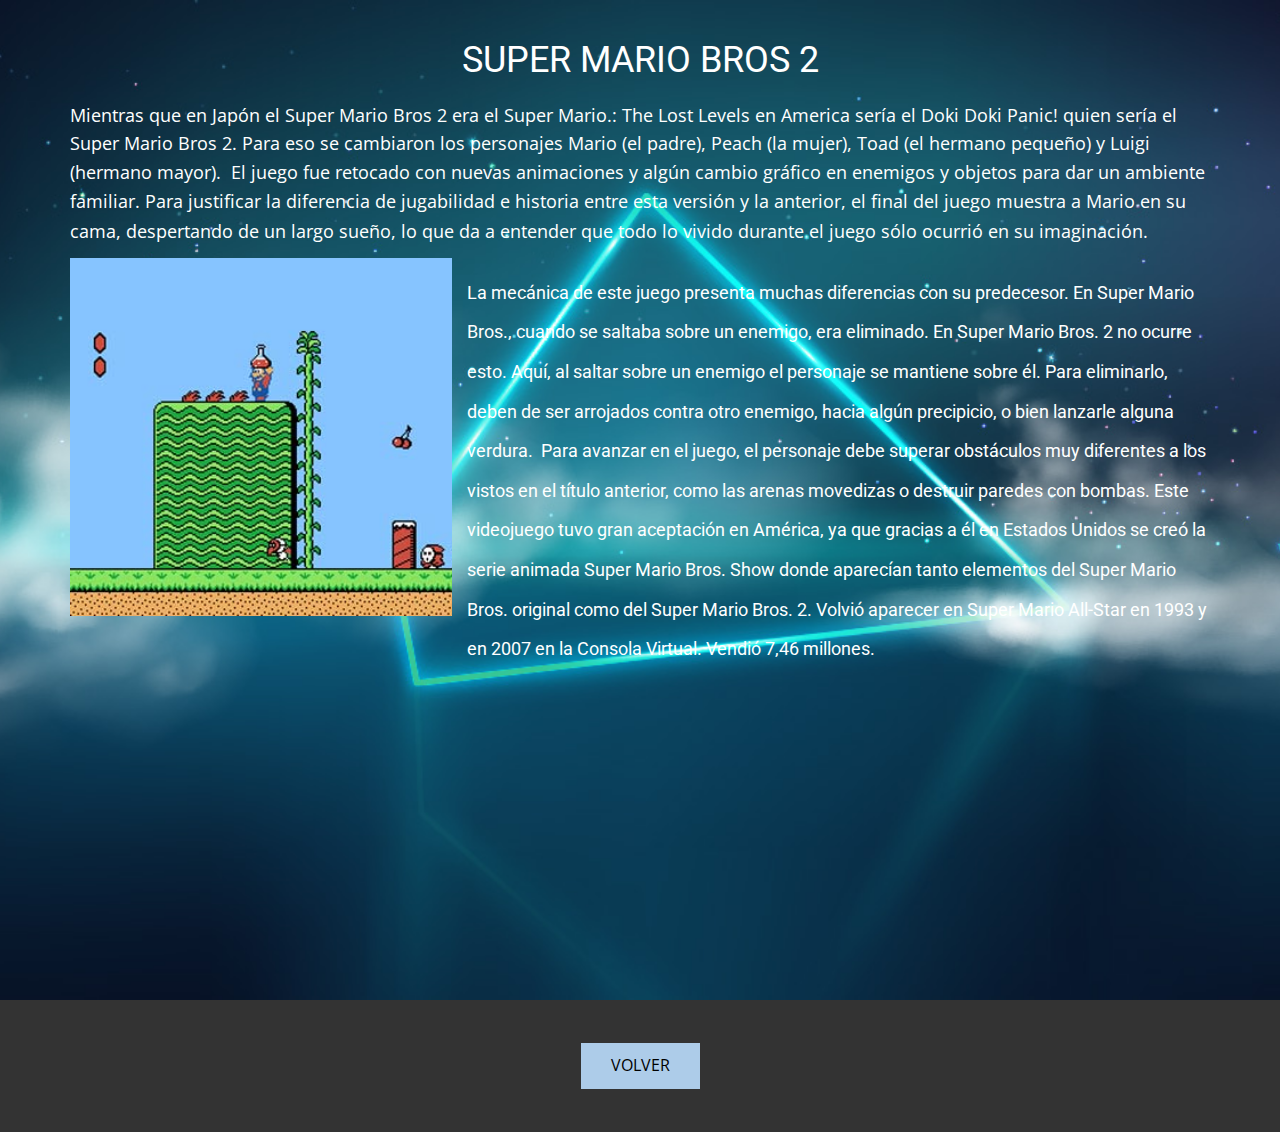
<file: index.html>
<!DOCTYPE html>
<html style="font-size: 16px;">
  <head>
    <meta name="viewport" content="width=device-width, initial-scale=1.0">
    <meta charset="utf-8">
    <meta name="keywords" content="SUPER MARIO BROS 2, La mecánica de este juego presenta muchas diferencias con su predecesor. En Super Mario Bros., cuando se saltaba sobre un enemigo, era eliminado. En Super Mario Bros. 2 no ocurre esto. Aquí, al saltar sobre un enemigo el personaje se mantiene sobre él. Para eliminarlo, deben de ser arrojados contra otro enemigo, hacia algún precipicio, o bien lanzarle alguna verdura. &nbsp;Para avanzar en el juego, el personaje debe superar obstáculos muy diferentes a los vistos en el título anterior, como las arenas movedizas o destruir paredes con bombas. Este videojuego tuvo gran aceptación en América, ya que gracias a él en Estados Unidos se creó la serie animada Super Mario Bros. Show donde aparecían tanto elementos del Super Mario Bros. original como del Super Mario Bros. 2. Volvió aparecer en Super Mario All-Star en 1993 y en 2007 en la Consola Virtual. Vendió 7,46 millones.">
    <meta name="description" content="">
    <meta name="page_type" content="np-template-header-footer-from-plugin">
    <title>Super Mario Bros 2</title>
    <link rel="stylesheet" href="nicepage.css" media="screen">
<link rel="stylesheet" href="Super-Mario-Bros-2.css" media="screen">
    <script class="u-script" type="text/javascript" src="jquery.js" defer=""></script>
    <script class="u-script" type="text/javascript" src="nicepage.js" defer=""></script>
    <meta name="generator" content="Nicepage 3.11.0, nicepage.com">
    <link id="u-theme-google-font" rel="stylesheet" href="https://fonts.googleapis.com/css?family=Roboto:100,100i,300,300i,400,400i,500,500i,700,700i,900,900i|Open+Sans:300,300i,400,400i,600,600i,700,700i,800,800i">
    
    
    
    <script type="application/ld+json">{
		"@context": "http://schema.org",
		"@type": "Organization",
		"name": "Site6",
		"url": "index.html"
}</script>
    <meta property="og:title" content="Super Mario Bros 2">
    <meta property="og:type" content="website">
    <meta name="theme-color" content="#478ac9">
    <link rel="canonical" href="index.html">
    <meta property="og:url" content="index.html">
  </head>
  <body data-home-page="Super-Mario-Bros-2.html" data-home-page-title="Super Mario Bros 2" class="u-body">
    <section class="u-clearfix u-image u-section-1" id="sec-d31a" data-image-width="1000" data-image-height="699">
      <div class="u-clearfix u-sheet u-sheet-1">
        <div class="fr-view u-align-center u-clearfix u-rich-text u-text u-text-1">
          <h2 style="text-align: center;">
            <span class="u-text-body-alt-color">SUPER MARIO BROS 2</span>
          </h2>
          <p style="text-align: left;">
            <span class="u-text-body-alt-color" style="font-size: 1.125rem;">Mientras que en Japón el Super Mario Bros 2 era el Super Mario.: The Lost Levels en America sería el Doki Doki Panic! quien sería el Super Mario Bros 2. Para eso se cambiaron los personajes Mario (el padre), Peach (la mujer), Toad (el hermano pequeño) y Luigi (hermano mayor). &nbsp;El juego fue retocado con nuevas animaciones y algún cambio gráfico en enemigos y objetos para dar un ambiente familiar. Para justificar la diferencia de jugabilidad e historia entre esta versión y la anterior, el final del juego muestra a Mario en su cama, despertando de un largo sueño, lo que da a entender que todo lo vivido durante el juego sólo ocurrió en su imaginación.</span>
            <span style="line-height: 2.0;">
              <img src="images/super-mario-bros-2-nes-potion.jpg" align="center" style="width: 382px;" class="fr-dii fr-fic fr-fil" width="335">&nbsp;
            </span>
          </p>
          <h2 style="text-align: left;">
            <span style="font-size: 1.125rem;">
              <span class="u-text-body-alt-color">La mecánica de este juego presenta muchas diferencias con su predecesor. En Super Mario Bros., cuando se saltaba sobre un enemigo, era eliminado. En Super Mario Bros. 2 no ocurre esto. Aquí, al saltar sobre un enemigo el personaje se mantiene sobre él. Para eliminarlo, deben de ser arrojados contra otro enemigo, hacia algún precipicio, o bien lanzarle alguna verdura. &nbsp;Para avanzar en el juego, el personaje debe superar obstáculos muy diferentes a los vistos en el título anterior, como las arenas movedizas o destruir paredes con bombas. Este videojuego tuvo gran aceptación en América, ya que gracias a él en Estados Unidos se creó la serie animada Super Mario Bros. Show donde aparecían tanto elementos del Super Mario Bros. original como del Super Mario Bros. 2. Volvió aparecer en Super Mario All-Star en 1993 y en 2007 en la Consola Virtual. Vendió 7,46 millones.</span>
            </span>
          </h2>
        </div>
      </div>
    </section>
    <section class="u-align-center u-clearfix u-grey-80 u-section-2" src="" id="sec-54a0">
      <div class="u-align-center u-clearfix u-sheet u-valign-middle u-sheet-1">
        <a href="https://ultraviolence123.github.io/mario-games/" class="u-btn u-button-style u-btn-1">VOLVER</a>
      </div>
    </section>
    
    
    
  </body>
</html>
</file>
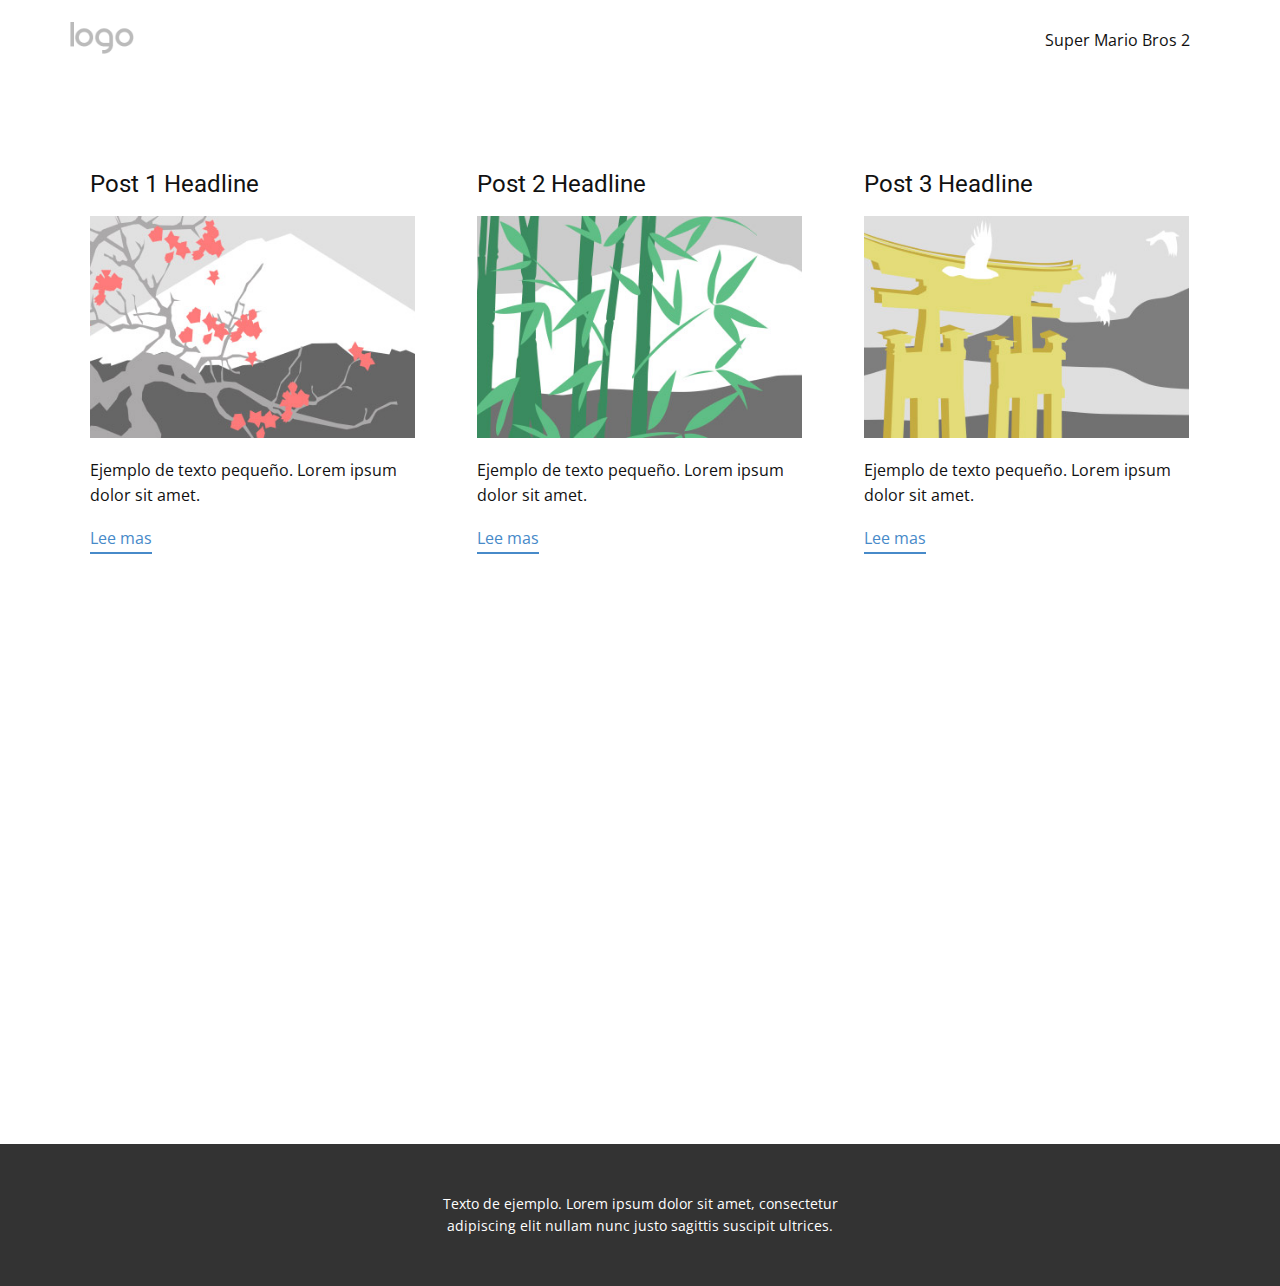
<file: Blog-Template.html>
<!DOCTYPE html>
<html style="font-size: 16px;">
  <head>
    <meta name="viewport" content="width=device-width, initial-scale=1.0">
    <meta charset="utf-8">
    <meta name="keywords" content="">
    <meta name="description" content="">
    <meta name="page_type" content="np-template-header-footer-from-plugin">
    <title>Blog Template</title>
    <link rel="stylesheet" href="nicepage.css" media="screen">
<link rel="stylesheet" href="Blog-Template.css" media="screen">
    <script class="u-script" type="text/javascript" src="jquery.js" defer=""></script>
    <script class="u-script" type="text/javascript" src="nicepage.js" defer=""></script>
    <meta name="generator" content="Nicepage 3.11.0, nicepage.com">
    <link id="u-theme-google-font" rel="stylesheet" href="https://fonts.googleapis.com/css?family=Roboto:100,100i,300,300i,400,400i,500,500i,700,700i,900,900i|Open+Sans:300,300i,400,400i,600,600i,700,700i,800,800i">
    
    
    
    <script type="application/ld+json">{
		"@context": "http://schema.org",
		"@type": "Organization",
		"name": "Site6",
		"url": "index.html",
		"logo": "images/default-logo.png"
}</script>
    <meta property="og:title" content="Blog Template">
    <meta property="og:type" content="website">
    <meta name="theme-color" content="#478ac9">
    <link rel="canonical" href="index.html">
    <meta property="og:url" content="index.html">
  </head>
  <body class="u-body"><header class="u-clearfix u-header u-header" id="sec-c7ae"><div class="u-clearfix u-sheet u-valign-middle u-sheet-1">
        <a href="https://nicepage.com" class="u-image u-logo u-image-1">
          <img src="images/default-logo.png" class="u-logo-image u-logo-image-1">
        </a>
        <nav class="u-menu u-menu-dropdown u-offcanvas u-menu-1">
          <div class="menu-collapse" style="font-size: 1rem; letter-spacing: 0px;">
            <a class="u-button-style u-custom-left-right-menu-spacing u-custom-padding-bottom u-custom-top-bottom-menu-spacing u-nav-link u-text-active-palette-1-base u-text-hover-palette-2-base" href="#">
              <svg><use xmlns:xlink="http://www.w3.org/1999/xlink" xlink:href="#menu-hamburger"></use></svg>
              <svg version="1.1" xmlns="http://www.w3.org/2000/svg" xmlns:xlink="http://www.w3.org/1999/xlink"><defs><symbol id="menu-hamburger" viewBox="0 0 16 16" style="width: 16px; height: 16px;"><rect y="1" width="16" height="2"></rect><rect y="7" width="16" height="2"></rect><rect y="13" width="16" height="2"></rect>
</symbol>
</defs></svg>
            </a>
          </div>
          <div class="u-nav-container">
            <ul class="u-nav u-unstyled u-nav-1"><li class="u-nav-item"><a class="u-button-style u-nav-link u-text-active-palette-1-base u-text-hover-palette-2-base" href="Super-Mario-Bros-2.html" style="padding: 10px 20px;">Super Mario Bros 2</a>
</li></ul>
          </div>
          <div class="u-nav-container-collapse">
            <div class="u-black u-container-style u-inner-container-layout u-opacity u-opacity-95 u-sidenav">
              <div class="u-sidenav-overflow">
                <div class="u-menu-close"></div>
                <ul class="u-align-center u-nav u-popupmenu-items u-unstyled u-nav-2"><li class="u-nav-item"><a class="u-button-style u-nav-link" href="Super-Mario-Bros-2.html">Super Mario Bros 2</a>
</li></ul>
              </div>
            </div>
            <div class="u-black u-menu-overlay u-opacity u-opacity-70"></div>
          </div>
        </nav>
      </div></header>
    <section class="u-clearfix u-section-1" id="sec-c4db">
      <div class="u-clearfix u-sheet u-valign-middle u-sheet-1"><!--blog--><!--blog_options_json--><!--{"type":"Recent","source":"","tags":"","count":""}--><!--/blog_options_json-->
        <div class="u-blog u-expanded-width u-repeater u-repeater-1"><!--blog_post-->
          <div class="u-blog-post u-container-style u-repeater-item u-white u-repeater-item-1">
            <div class="u-container-layout u-similar-container u-valign-top u-container-layout-1"><!--blog_post_header-->
              <h4 class="u-blog-control u-text u-text-1">
                <a class="u-post-header-link" href="blog/enviar.html"><!--blog_post_header_content-->Post 1 Headline<!--/blog_post_header_content--></a>
              </h4><!--/blog_post_header--><!--blog_post_image-->
              <img alt="" class="u-blog-control u-expanded-width u-image u-image-default u-image-1" src="images/2.jpeg"><!--/blog_post_image--><!--blog_post_content-->
              <div class="u-blog-control u-post-content u-text u-text-2"><!--blog_post_content_content-->Ejemplo de texto pequeño. Lorem ipsum dolor sit amet.<!--/blog_post_content_content--></div><!--/blog_post_content--><!--blog_post_readmore-->
              <a href="blog/enviar.html" class="u-blog-control u-border-2 u-border-palette-1-base u-btn u-btn-rectangle u-button-style u-none u-btn-1"><!--blog_post_readmore_content-->Lee mas<!--/blog_post_readmore_content--></a><!--/blog_post_readmore-->
            </div>
          </div><!--/blog_post--><!--blog_post-->
          <div class="u-blog-post u-container-style u-repeater-item u-video-cover u-white">
            <div class="u-container-layout u-similar-container u-valign-top u-container-layout-2"><!--blog_post_header-->
              <h4 class="u-blog-control u-text u-text-3">
                <a class="u-post-header-link" href="blog/enviar-1.html"><!--blog_post_header_content-->Post 2 Headline<!--/blog_post_header_content--></a>
              </h4><!--/blog_post_header--><!--blog_post_image-->
              <img alt="" class="u-blog-control u-expanded-width u-image u-image-default u-image-2" src="images/3.jpeg"><!--/blog_post_image--><!--blog_post_content-->
              <div class="u-blog-control u-post-content u-text u-text-4"><!--blog_post_content_content-->Ejemplo de texto pequeño. Lorem ipsum dolor sit amet.<!--/blog_post_content_content--></div><!--/blog_post_content--><!--blog_post_readmore-->
              <a href="blog/enviar-1.html" class="u-blog-control u-border-2 u-border-palette-1-base u-btn u-btn-rectangle u-button-style u-none u-btn-2"><!--blog_post_readmore_content-->Lee mas<!--/blog_post_readmore_content--></a><!--/blog_post_readmore-->
            </div>
          </div><!--/blog_post--><!--blog_post-->
          <div class="u-blog-post u-container-style u-repeater-item u-video-cover u-white">
            <div class="u-container-layout u-similar-container u-valign-top u-container-layout-3"><!--blog_post_header-->
              <h4 class="u-blog-control u-text u-text-5">
                <a class="u-post-header-link" href="blog/enviar-2.html"><!--blog_post_header_content-->Post 3 Headline<!--/blog_post_header_content--></a>
              </h4><!--/blog_post_header--><!--blog_post_image-->
              <img alt="" class="u-blog-control u-expanded-width u-image u-image-default u-image-3" src="images/4.jpeg"><!--/blog_post_image--><!--blog_post_content-->
              <div class="u-blog-control u-post-content u-text u-text-6"><!--blog_post_content_content-->Ejemplo de texto pequeño. Lorem ipsum dolor sit amet.<!--/blog_post_content_content--></div><!--/blog_post_content--><!--blog_post_readmore-->
              <a href="blog/enviar-2.html" class="u-blog-control u-border-2 u-border-palette-1-base u-btn u-btn-rectangle u-button-style u-none u-btn-3"><!--blog_post_readmore_content-->Lee mas<!--/blog_post_readmore_content--></a><!--/blog_post_readmore-->
            </div>
          </div><!--/blog_post-->
        </div><!--/blog-->
      </div>
    </section>
    <section class="u-clearfix u-section-2" id="sec-eab3">
      <div class="u-clearfix u-sheet u-sheet-1"></div>
    </section>
    
    
    <footer class="u-align-center u-clearfix u-footer u-grey-80 u-footer" id="sec-db05"><div class="u-clearfix u-sheet u-sheet-1">
        <p class="u-small-text u-text u-text-variant u-text-1">Texto de ejemplo. Lorem ipsum dolor sit amet, consectetur adipiscing elit nullam nunc justo sagittis suscipit ultrices.</p>
      </div></footer>
  </body>
</html>
</file>
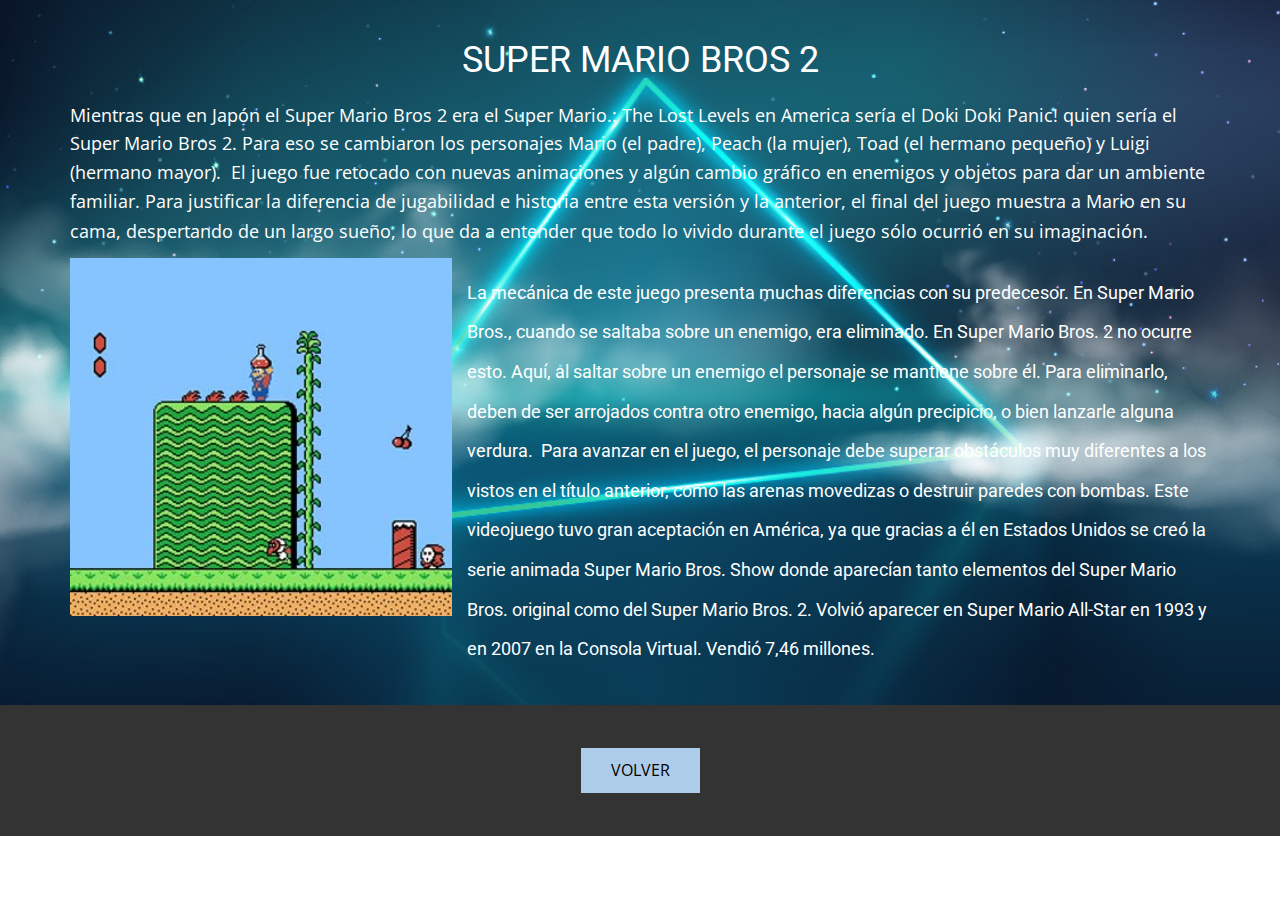
<file: Casa.html>
<!DOCTYPE html>
<html style="font-size: 16px;">
  <head>
    <meta name="viewport" content="width=device-width, initial-scale=1.0">
    <meta charset="utf-8">
    <meta name="keywords" content="SUPER MARIO BROS 2, La mecánica de este juego presenta muchas diferencias con su predecesor. En Super Mario Bros., cuando se saltaba sobre un enemigo, era eliminado. En Super Mario Bros. 2 no ocurre esto. Aquí, al saltar sobre un enemigo el personaje se mantiene sobre él. Para eliminarlo, deben de ser arrojados contra otro enemigo, hacia algún precipicio, o bien lanzarle alguna verdura. &nbsp;Para avanzar en el juego, el personaje debe superar obstáculos muy diferentes a los vistos en el título anterior, como las arenas movedizas o destruir paredes con bombas. Este videojuego tuvo gran aceptación en América, ya que gracias a él en Estados Unidos se creó la serie animada Super Mario Bros. Show donde aparecían tanto elementos del Super Mario Bros. original como del Super Mario Bros. 2. Volvió aparecer en Super Mario All-Star en 1993 y en 2007 en la Consola Virtual. Vendió 7,46 millones.">
    <meta name="description" content="">
    <meta name="page_type" content="np-template-header-footer-from-plugin">
    <title>Casa</title>
    <link rel="stylesheet" href="nicepage.css" media="screen">
<link rel="stylesheet" href="Casa.css" media="screen">
    <script class="u-script" type="text/javascript" src="jquery.js" defer=""></script>
    <script class="u-script" type="text/javascript" src="nicepage.js" defer=""></script>
    <meta name="generator" content="Nicepage 3.11.0, nicepage.com">
    <link id="u-theme-google-font" rel="stylesheet" href="https://fonts.googleapis.com/css?family=Roboto:100,100i,300,300i,400,400i,500,500i,700,700i,900,900i|Open+Sans:300,300i,400,400i,600,600i,700,700i,800,800i">



    <script type="application/ld+json">{
		"@context": "http://schema.org",
		"@type": "Organization",
		"name": "",
		"url": "index.html"
}</script>
    <meta property="og:title" content="Casa">
    <meta property="og:type" content="website">
    <meta name="theme-color" content="#478ac9">
    <link rel="canonical" href="index.html">
    <meta property="og:url" content="index.html">
  </head>
  <body class="u-body">
    <section class="u-clearfix u-image u-section-1" id="sec-d31a" data-image-width="1000" data-image-height="699">
      <div class="u-clearfix u-sheet u-valign-middle u-sheet-1">
        <div class="fr-view u-align-center u-clearfix u-rich-text u-text u-text-1">
          <h2 style="text-align: center;">
            <span class="u-text-body-alt-color">SUPER MARIO BROS 2</span>
          </h2>
          <p style="text-align: left;">
            <span class="u-text-body-alt-color" style="font-size: 1.125rem;">Mientras que en Japón el Super Mario Bros 2 era el Super Mario.: The Lost Levels en America sería el Doki Doki Panic! quien sería el Super Mario Bros 2. Para eso se cambiaron los personajes Mario (el padre), Peach (la mujer), Toad (el hermano pequeño) y Luigi (hermano mayor). &nbsp;El juego fue retocado con nuevas animaciones y algún cambio gráfico en enemigos y objetos para dar un ambiente familiar. Para justificar la diferencia de jugabilidad e historia entre esta versión y la anterior, el final del juego muestra a Mario en su cama, despertando de un largo sueño, lo que da a entender que todo lo vivido durante el juego sólo ocurrió en su imaginación.</span>
            <span style="line-height: 2.0;">
              <img src="images/super-mario-bros-2-nes-potion.jpg" align="center" style="width: 382px;" class="fr-dii fr-fic fr-fil" width="335">&nbsp;
            </span>
          </p>
          <h2 style="text-align: left;">
            <span style="font-size: 1.125rem;">
              <span class="u-text-body-alt-color">La mecánica de este juego presenta muchas diferencias con su predecesor. En Super Mario Bros., cuando se saltaba sobre un enemigo, era eliminado. En Super Mario Bros. 2 no ocurre esto. Aquí, al saltar sobre un enemigo el personaje se mantiene sobre él. Para eliminarlo, deben de ser arrojados contra otro enemigo, hacia algún precipicio, o bien lanzarle alguna verdura. &nbsp;Para avanzar en el juego, el personaje debe superar obstáculos muy diferentes a los vistos en el título anterior, como las arenas movedizas o destruir paredes con bombas. Este videojuego tuvo gran aceptación en América, ya que gracias a él en Estados Unidos se creó la serie animada Super Mario Bros. Show donde aparecían tanto elementos del Super Mario Bros. original como del Super Mario Bros. 2. Volvió aparecer en Super Mario All-Star en 1993 y en 2007 en la Consola Virtual. Vendió 7,46 millones.</span>
            </span>
          </h2>
        </div>
      </div>
    </section>
    <section class="u-align-center u-clearfix u-grey-80 u-section-2" src="" id="sec-54a0">
      <div class="u-align-center u-clearfix u-sheet u-valign-middle u-sheet-1">
        <a href="#" class="u-btn u-button-style u-btn-1">VOLVER</a>
      </div>
    </section>



  
  </body>
</html>
</file>
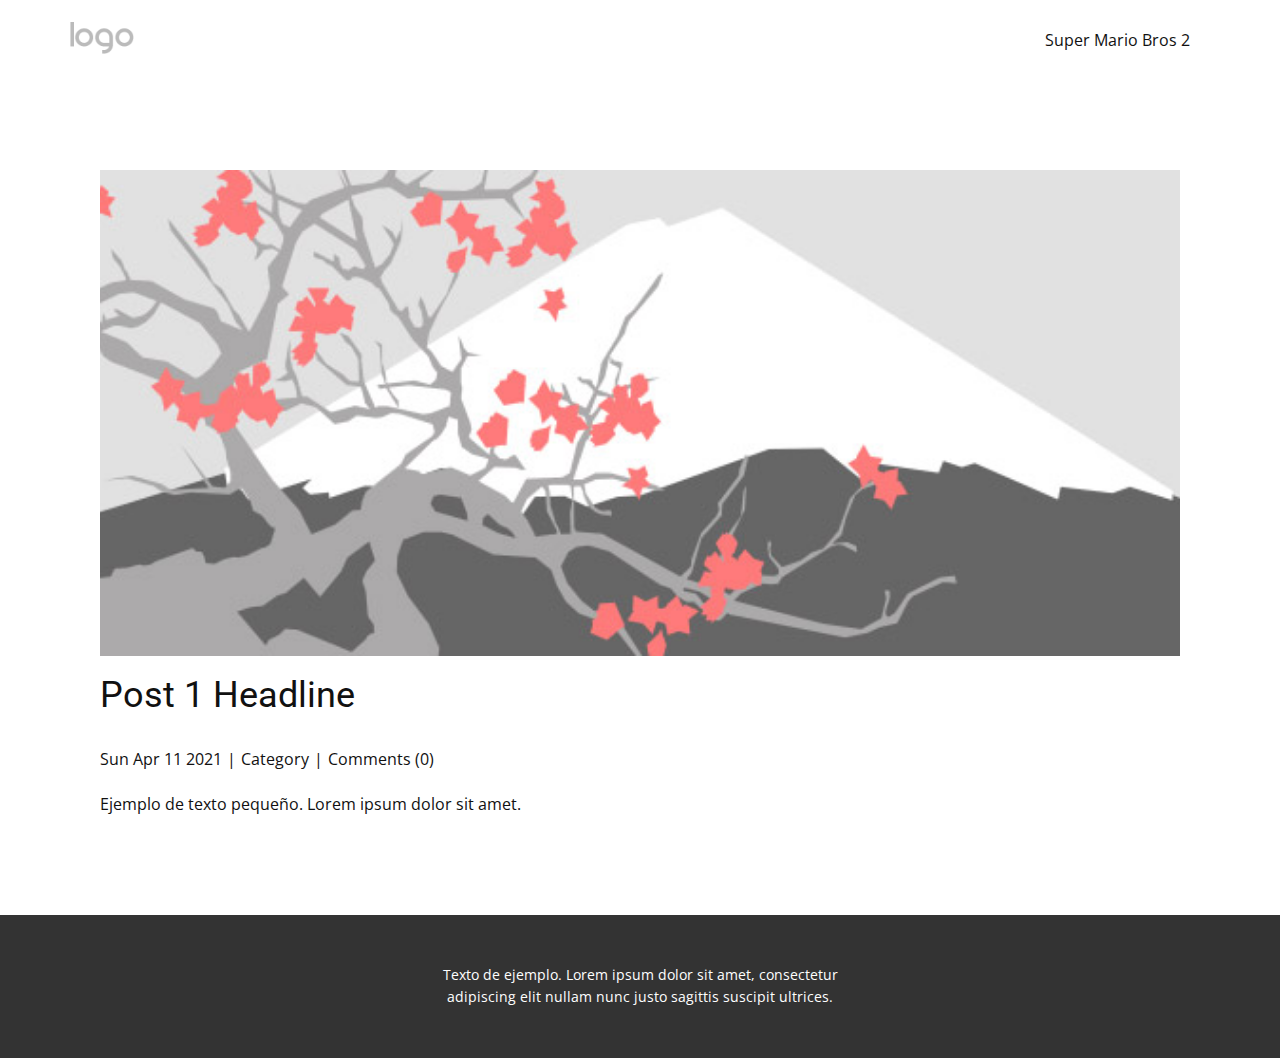
<file: Post-Template.html>
<!DOCTYPE html>
<html style="font-size: 16px;">
  <head>
    <meta name="viewport" content="width=device-width, initial-scale=1.0">
    <meta charset="utf-8">
    <meta name="keywords" content="Post 1 Headline">
    <meta name="description" content="">
    <meta name="page_type" content="np-template-header-footer-from-plugin">
    <title>Post Template</title>
    <link rel="stylesheet" href="nicepage.css" media="screen">
<link rel="stylesheet" href="Post-Template.css" media="screen">
    <script class="u-script" type="text/javascript" src="jquery.js" defer=""></script>
    <script class="u-script" type="text/javascript" src="nicepage.js" defer=""></script>
    <meta name="generator" content="Nicepage 3.11.0, nicepage.com">
    <link id="u-theme-google-font" rel="stylesheet" href="https://fonts.googleapis.com/css?family=Roboto:100,100i,300,300i,400,400i,500,500i,700,700i,900,900i|Open+Sans:300,300i,400,400i,600,600i,700,700i,800,800i">
    
    
    <script type="application/ld+json">{
		"@context": "http://schema.org",
		"@type": "Organization",
		"name": "Site6",
		"url": "index.html",
		"logo": "images/default-logo.png"
}</script>
    <meta property="og:title" content="Post Template">
    <meta property="og:type" content="website">
    <meta name="theme-color" content="#478ac9">
    <link rel="canonical" href="index.html">
    <meta property="og:url" content="index.html">
  </head>
  <body class="u-body"><header class="u-clearfix u-header u-header" id="sec-c7ae"><div class="u-clearfix u-sheet u-valign-middle u-sheet-1">
        <a href="https://nicepage.com" class="u-image u-logo u-image-1">
          <img src="images/default-logo.png" class="u-logo-image u-logo-image-1">
        </a>
        <nav class="u-menu u-menu-dropdown u-offcanvas u-menu-1">
          <div class="menu-collapse" style="font-size: 1rem; letter-spacing: 0px;">
            <a class="u-button-style u-custom-left-right-menu-spacing u-custom-padding-bottom u-custom-top-bottom-menu-spacing u-nav-link u-text-active-palette-1-base u-text-hover-palette-2-base" href="#">
              <svg><use xmlns:xlink="http://www.w3.org/1999/xlink" xlink:href="#menu-hamburger"></use></svg>
              <svg version="1.1" xmlns="http://www.w3.org/2000/svg" xmlns:xlink="http://www.w3.org/1999/xlink"><defs><symbol id="menu-hamburger" viewBox="0 0 16 16" style="width: 16px; height: 16px;"><rect y="1" width="16" height="2"></rect><rect y="7" width="16" height="2"></rect><rect y="13" width="16" height="2"></rect>
</symbol>
</defs></svg>
            </a>
          </div>
          <div class="u-nav-container">
            <ul class="u-nav u-unstyled u-nav-1"><li class="u-nav-item"><a class="u-button-style u-nav-link u-text-active-palette-1-base u-text-hover-palette-2-base" href="Super-Mario-Bros-2.html" style="padding: 10px 20px;">Super Mario Bros 2</a>
</li></ul>
          </div>
          <div class="u-nav-container-collapse">
            <div class="u-black u-container-style u-inner-container-layout u-opacity u-opacity-95 u-sidenav">
              <div class="u-sidenav-overflow">
                <div class="u-menu-close"></div>
                <ul class="u-align-center u-nav u-popupmenu-items u-unstyled u-nav-2"><li class="u-nav-item"><a class="u-button-style u-nav-link" href="Super-Mario-Bros-2.html">Super Mario Bros 2</a>
</li></ul>
              </div>
            </div>
            <div class="u-black u-menu-overlay u-opacity u-opacity-70"></div>
          </div>
        </nav>
      </div></header>
    <section class="u-align-center u-clearfix u-section-1" id="sec-bd61">
      <div class="u-clearfix u-sheet u-valign-middle-md u-valign-middle-sm u-valign-middle-xs u-sheet-1"><!--post_details--><!--post_details_options_json--><!--{"source":""}--><!--/post_details_options_json--><!--blog_post-->
        <div class="u-container-style u-expanded-width u-post-details u-post-details-1">
          <div class="u-container-layout u-valign-middle u-container-layout-1"><!--blog_post_image-->
            <img alt="" class="u-blog-control u-expanded-width u-image u-image-default u-image-1" src="images/2.jpeg"><!--/blog_post_image--><!--blog_post_header-->
            <h2 class="u-blog-control u-text u-text-1">
              <a class="u-post-header-link" href="blog/enviar.html"><!--blog_post_header_content-->Post 1 Headline<!--/blog_post_header_content--></a>
            </h2><!--/blog_post_header--><!--blog_post_metadata-->
            <div class="u-blog-control u-metadata u-metadata-1"><!--blog_post_metadata_date-->
              <span class="u-meta-date u-meta-icon"><!--blog_post_metadata_date_content-->Sun Apr 11 2021<!--/blog_post_metadata_date_content--></span><!--/blog_post_metadata_date--><!--blog_post_metadata_category-->
              <span class="u-meta-category u-meta-icon"><!--blog_post_metadata_category_content-->Category<!--/blog_post_metadata_category_content--></span><!--/blog_post_metadata_category--><!--blog_post_metadata_comments-->
              <span class="u-meta-comments u-meta-icon"><!--blog_post_metadata_comments_content-->Comments (0)<!--/blog_post_metadata_comments_content--></span><!--/blog_post_metadata_comments-->
            </div><!--/blog_post_metadata--><!--blog_post_content-->
            <div class="u-align-justify u-blog-control u-post-content u-text u-text-2"><!--blog_post_content_content-->Ejemplo de texto pequeño. Lorem ipsum dolor sit amet.<!--/blog_post_content_content--></div><!--/blog_post_content-->
          </div>
        </div><!--/blog_post--><!--/post_details-->
      </div>
    </section>
    
    
    <footer class="u-align-center u-clearfix u-footer u-grey-80 u-footer" id="sec-db05"><div class="u-clearfix u-sheet u-sheet-1">
        <p class="u-small-text u-text u-text-variant u-text-1">Texto de ejemplo. Lorem ipsum dolor sit amet, consectetur adipiscing elit nullam nunc justo sagittis suscipit ultrices.</p>
      </div></footer>
  </body>
</html>
</file>
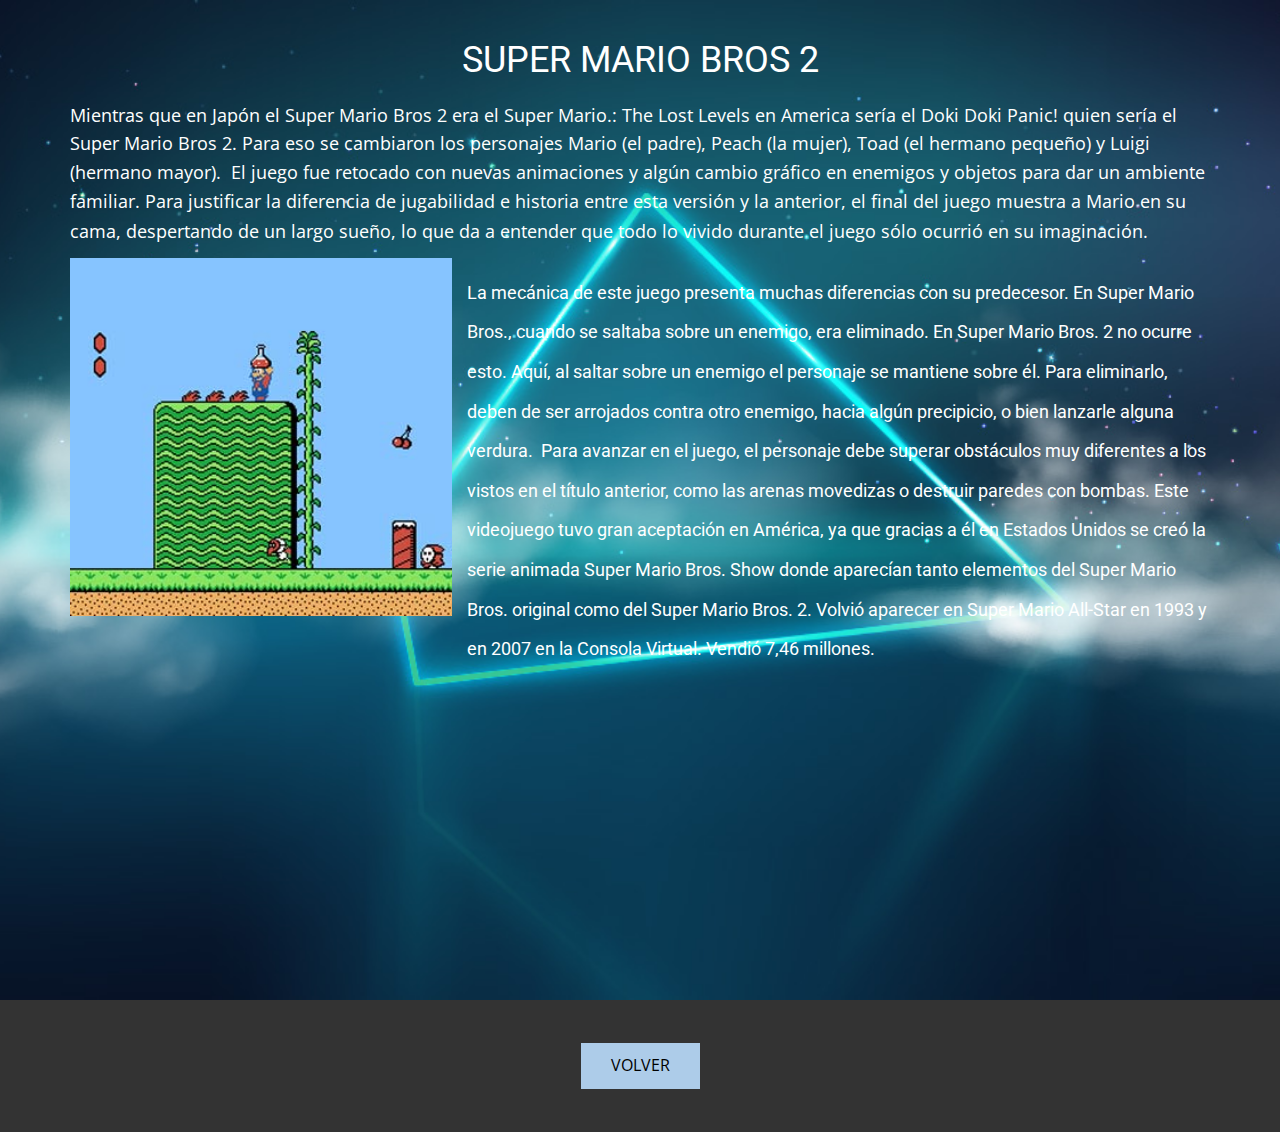
<file: Super-Mario-Bros-2.html>
<!DOCTYPE html>
<html style="font-size: 16px;">
  <head>
    <meta name="viewport" content="width=device-width, initial-scale=1.0">
    <meta charset="utf-8">
    <meta name="keywords" content="SUPER MARIO BROS 2, La mecánica de este juego presenta muchas diferencias con su predecesor. En Super Mario Bros., cuando se saltaba sobre un enemigo, era eliminado. En Super Mario Bros. 2 no ocurre esto. Aquí, al saltar sobre un enemigo el personaje se mantiene sobre él. Para eliminarlo, deben de ser arrojados contra otro enemigo, hacia algún precipicio, o bien lanzarle alguna verdura. &nbsp;Para avanzar en el juego, el personaje debe superar obstáculos muy diferentes a los vistos en el título anterior, como las arenas movedizas o destruir paredes con bombas. Este videojuego tuvo gran aceptación en América, ya que gracias a él en Estados Unidos se creó la serie animada Super Mario Bros. Show donde aparecían tanto elementos del Super Mario Bros. original como del Super Mario Bros. 2. Volvió aparecer en Super Mario All-Star en 1993 y en 2007 en la Consola Virtual. Vendió 7,46 millones.">
    <meta name="description" content="">
    <meta name="page_type" content="np-template-header-footer-from-plugin">
    <title>Super Mario Bros 2</title>
    <link rel="stylesheet" href="nicepage.css" media="screen">
<link rel="stylesheet" href="Super-Mario-Bros-2.css" media="screen">
    <script class="u-script" type="text/javascript" src="jquery.js" defer=""></script>
    <script class="u-script" type="text/javascript" src="nicepage.js" defer=""></script>
    <meta name="generator" content="Nicepage 3.11.0, nicepage.com">
    <link id="u-theme-google-font" rel="stylesheet" href="https://fonts.googleapis.com/css?family=Roboto:100,100i,300,300i,400,400i,500,500i,700,700i,900,900i|Open+Sans:300,300i,400,400i,600,600i,700,700i,800,800i">
    
    
    
    <script type="application/ld+json">{
		"@context": "http://schema.org",
		"@type": "Organization",
		"name": "Site6",
		"url": "index.html"
}</script>
    <meta property="og:title" content="Super Mario Bros 2">
    <meta property="og:type" content="website">
    <meta name="theme-color" content="#478ac9">
    <link rel="canonical" href="index.html">
    <meta property="og:url" content="index.html">
  </head>
  <body class="u-body">
    <section class="u-clearfix u-image u-section-1" id="sec-d31a" data-image-width="1000" data-image-height="699">
      <div class="u-clearfix u-sheet u-sheet-1">
        <div class="fr-view u-align-center u-clearfix u-rich-text u-text u-text-1">
          <h2 style="text-align: center;">
            <span class="u-text-body-alt-color">SUPER MARIO BROS 2</span>
          </h2>
          <p style="text-align: left;">
            <span class="u-text-body-alt-color" style="font-size: 1.125rem;">Mientras que en Japón el Super Mario Bros 2 era el Super Mario.: The Lost Levels en America sería el Doki Doki Panic! quien sería el Super Mario Bros 2. Para eso se cambiaron los personajes Mario (el padre), Peach (la mujer), Toad (el hermano pequeño) y Luigi (hermano mayor). &nbsp;El juego fue retocado con nuevas animaciones y algún cambio gráfico en enemigos y objetos para dar un ambiente familiar. Para justificar la diferencia de jugabilidad e historia entre esta versión y la anterior, el final del juego muestra a Mario en su cama, despertando de un largo sueño, lo que da a entender que todo lo vivido durante el juego sólo ocurrió en su imaginación.</span>
            <span style="line-height: 2.0;">
              <img src="images/super-mario-bros-2-nes-potion.jpg" align="center" style="width: 382px;" class="fr-dii fr-fic fr-fil" width="335">&nbsp;
            </span>
          </p>
          <h2 style="text-align: left;">
            <span style="font-size: 1.125rem;">
              <span class="u-text-body-alt-color">La mecánica de este juego presenta muchas diferencias con su predecesor. En Super Mario Bros., cuando se saltaba sobre un enemigo, era eliminado. En Super Mario Bros. 2 no ocurre esto. Aquí, al saltar sobre un enemigo el personaje se mantiene sobre él. Para eliminarlo, deben de ser arrojados contra otro enemigo, hacia algún precipicio, o bien lanzarle alguna verdura. &nbsp;Para avanzar en el juego, el personaje debe superar obstáculos muy diferentes a los vistos en el título anterior, como las arenas movedizas o destruir paredes con bombas. Este videojuego tuvo gran aceptación en América, ya que gracias a él en Estados Unidos se creó la serie animada Super Mario Bros. Show donde aparecían tanto elementos del Super Mario Bros. original como del Super Mario Bros. 2. Volvió aparecer en Super Mario All-Star en 1993 y en 2007 en la Consola Virtual. Vendió 7,46 millones.</span>
            </span>
          </h2>
        </div>
      </div>
    </section>
    <section class="u-align-center u-clearfix u-grey-80 u-section-2" src="" id="sec-54a0">
      <div class="u-align-center u-clearfix u-sheet u-valign-middle u-sheet-1">
        <a href="https://ultraviolence123.github.io/mario-games/" class="u-btn u-button-style u-btn-1">VOLVER</a>
      </div>
    </section>
    
    
    
  </body>
</html>
</file>
